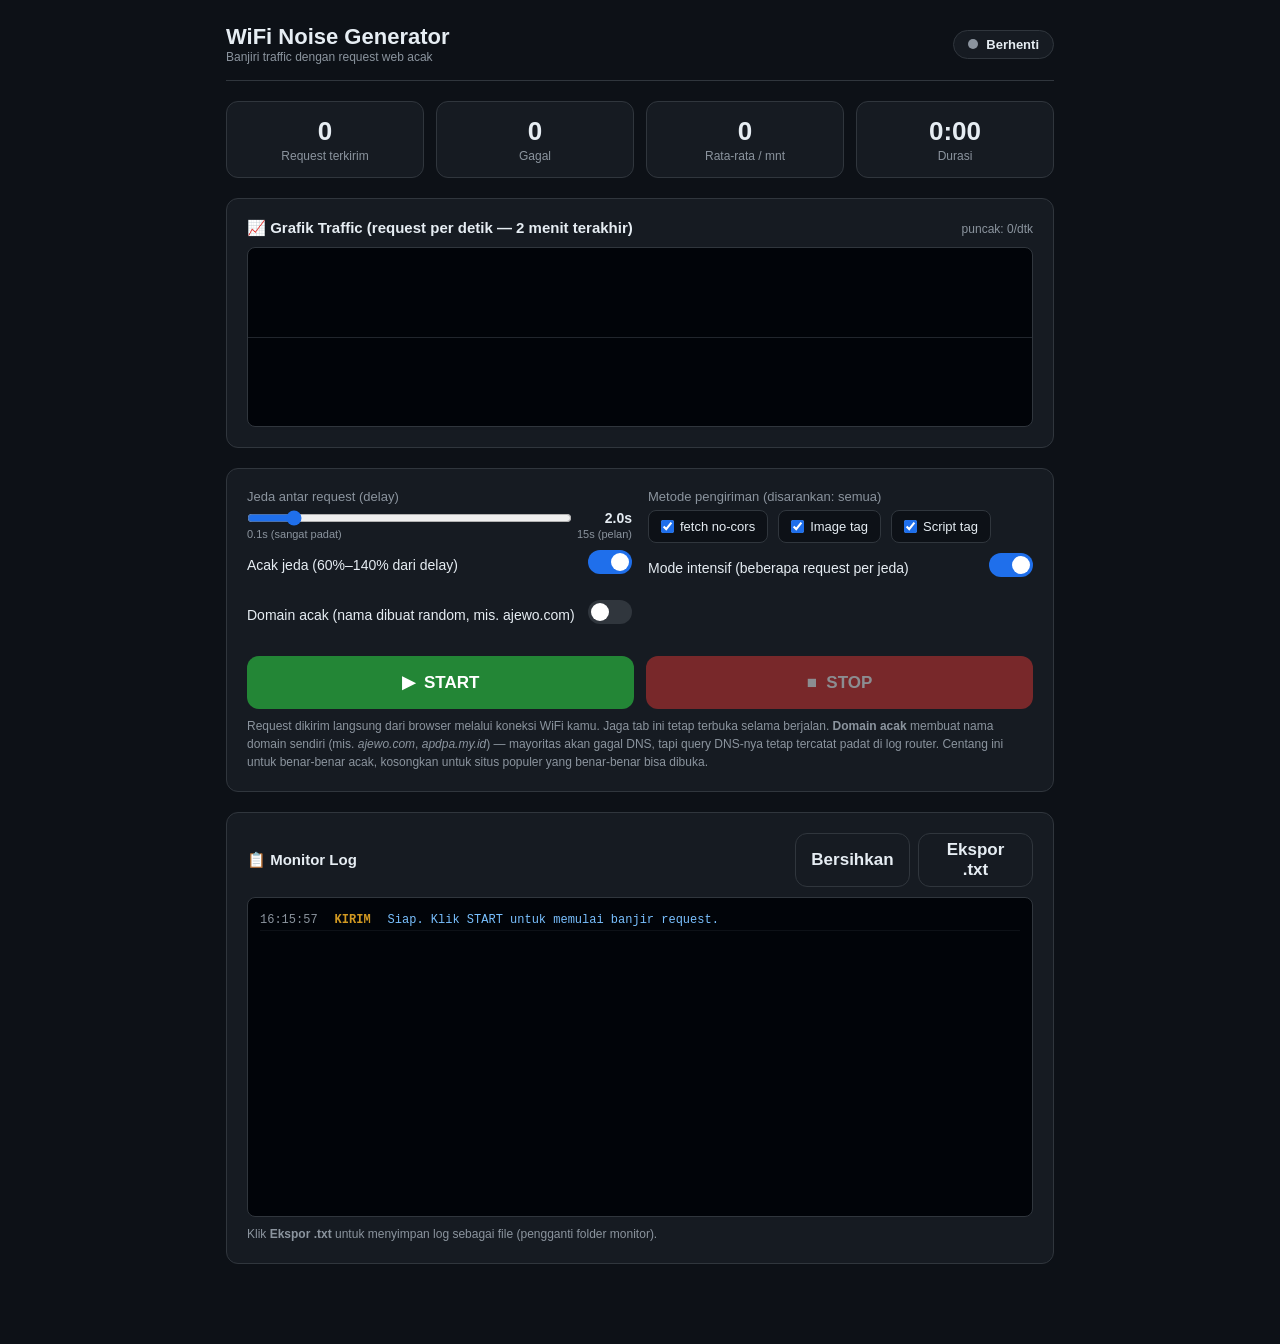
<file: wifi-noise/index.html>
<!DOCTYPE html>
<html lang="id">
<head>
<meta charset="UTF-8">
<meta name="viewport" content="width=device-width, initial-scale=1.0">
<title>WiFi Noise Generator</title>
<style>
  :root {
    --bg: #0d1117;
    --panel: #161b22;
    --border: #30363d;
    --text: #e6edf3;
    --muted: #8b949e;
    --green: #238636;
    --red: #da3633;
    --blue: #1f6feb;
  }
  * { box-sizing: border-box; margin: 0; padding: 0; }
  body {
    font-family: -apple-system, BlinkMacSystemFont, "Segoe UI", Roboto, sans-serif;
    background: var(--bg);
    color: var(--text);
    min-height: 100vh;
  }
  .wrap { max-width: 860px; margin: 0 auto; padding: 24px 16px 60px; }
  header {
    display: flex; align-items: center; justify-content: space-between;
    padding-bottom: 16px; border-bottom: 1px solid var(--border); margin-bottom: 20px;
  }
  h1 { font-size: 22px; font-weight: 700; }
  h1 small { display: block; font-size: 12px; font-weight: 400; color: var(--muted); }
  .status-badge {
    display: inline-flex; align-items: center; gap: 8px;
    padding: 6px 14px; border-radius: 999px; font-size: 13px; font-weight: 600;
    border: 1px solid var(--border); background: var(--panel);
  }
  .dot { width: 10px; height: 10px; border-radius: 50%; background: var(--muted); }
  .dot.running { background: #3fb950; box-shadow: 0 0 8px #3fb950; animation: pulse 1.5s infinite; }
  @keyframes pulse { 0%,100% { opacity: 1; } 50% { opacity: .4; } }

  .card {
    background: var(--panel); border: 1px solid var(--border);
    border-radius: 12px; padding: 20px; margin-bottom: 20px;
  }
  .grid { display: grid; grid-template-columns: 1fr 1fr; gap: 16px; }
  @media (max-width: 600px) { .grid { grid-template-columns: 1fr; } }

  label { display: block; font-size: 13px; color: var(--muted); margin-bottom: 6px; }
  input[type=number], input[type=range] { width: 100%; }
  input[type=number] {
    background: var(--bg); border: 1px solid var(--border); color: var(--text);
    padding: 8px 10px; border-radius: 8px; font-size: 14px;
  }
  .range-row { display: flex; align-items: center; gap: 12px; }
  .range-row input[type=range] { flex: 1; accent-color: var(--blue); }
  .range-val { min-width: 48px; text-align: right; font-size: 14px; font-weight: 600; }
  .toggle-row { display: flex; align-items: center; justify-content: space-between; padding: 10px 0; }
  .toggle-row span { font-size: 14px; }
  .switch { position: relative; width: 44px; height: 24px; flex-shrink: 0; }
  .switch input { opacity: 0; width: 0; height: 0; }
  .slider { position: absolute; inset: 0; background: #30363d; border-radius: 999px; transition: .2s; cursor: pointer; }
  .slider::before { content: ""; position: absolute; width: 18px; height: 18px; left: 3px; top: 3px; background: #fff; border-radius: 50%; transition: .2s; }
  .switch input:checked + .slider { background: var(--blue); }
  .switch input:checked + .slider::before { transform: translateX(20px); }

  .chips { display: flex; gap: 10px; flex-wrap: wrap; margin-top: 6px; }
  .chips label {
    display: inline-flex; align-items: center; gap: 6px; margin: 0; padding: 8px 12px;
    border: 1px solid var(--border); border-radius: 8px; cursor: pointer; font-size: 13px;
    background: var(--bg); color: var(--text);
  }
  .chips input { accent-color: var(--blue); }

  .btn {
    width: 100%; padding: 16px; border: none; border-radius: 12px;
    font-size: 17px; font-weight: 700; cursor: pointer; transition: .15s; color: #fff;
  }
  .btn.start { background: var(--green); }
  .btn.start:hover { background: #2ea043; }
  .btn.stop { background: var(--red); }
  .btn.stop:hover { background: #f85149; }
  .btn:disabled { opacity: .5; cursor: not-allowed; }
  .btn-row { display: grid; grid-template-columns: 1fr 1fr; gap: 12px; }
  .btn.ghost { background: transparent; border: 1px solid var(--border); color: var(--text); font-weight: 600; padding: 12px; }
  .btn.ghost:hover { background: var(--bg); }

  .stats { display: grid; grid-template-columns: repeat(4, 1fr); gap: 12px; margin-bottom: 20px; }
  @media (max-width: 600px) { .stats { grid-template-columns: repeat(2, 1fr); } }
  .stat { background: var(--panel); border: 1px solid var(--border); border-radius: 12px; padding: 14px; text-align: center; }
  .stat .num { font-size: 26px; font-weight: 800; }
  .stat .lbl { font-size: 12px; color: var(--muted); margin-top: 2px; }

  .chart-head { display: flex; justify-content: space-between; align-items: baseline; margin-bottom: 10px; }
  .chart-head h2 { font-size: 15px; }
  .chart-head .peak { font-size: 12px; color: var(--muted); }
  .chart-box {
    background: #010409; border: 1px solid var(--border); border-radius: 8px;
    height: 180px; position: relative; overflow: hidden;
  }
  #chart { width: 100%; height: 100%; display: block; }
  .chart-mid {
    position: absolute; left: 0; right: 0; top: 50%; height: 1px;
    background: #21262d; pointer-events: none;
  }

  .log-head { display: flex; justify-content: space-between; align-items: center; margin-bottom: 10px; }
  .log-head h2 { font-size: 15px; }
  .log-box {
    background: #010409; border: 1px solid var(--border); border-radius: 8px;
    height: 320px; overflow-y: auto; padding: 12px; font-family: ui-monospace, Menlo, monospace; font-size: 12px;
  }
  .log-line { display: flex; gap: 8px; padding: 3px 0; border-bottom: 1px solid #0d1117; }
  .log-line .t { color: var(--muted); flex-shrink: 0; }
  .log-line .st { flex-shrink: 0; font-weight: 700; width: 54px; text-align: center; }
  .st.ok { color: #3fb950; } .st.fail { color: #f85149; } .st.ti { color: #d29922; }
  .log-line .u { color: #79c0ff; word-break: break-all; }
  .log-line .d { color: var(--muted); flex-shrink: 0; margin-left: auto; }
  .hint { font-size: 12px; color: var(--muted); margin-top: 8px; line-height: 1.5; }
</style>
</head>
<body>
<div class="wrap">
  <header>
    <h1>WiFi Noise Generator<small>Banjiri traffic dengan request web acak</small></h1>
    <div class="status-badge"><span class="dot" id="dot"></span><span id="statusText">Berhenti</span></div>
  </header>

  <div class="stats">
    <div class="stat"><div class="num" id="statSent">0</div><div class="lbl">Request terkirim</div></div>
    <div class="stat"><div class="num" id="statFail">0</div><div class="lbl">Gagal</div></div>
    <div class="stat"><div class="num" id="statRate">0</div><div class="lbl">Rata-rata / mnt</div></div>
    <div class="stat"><div class="num" id="statTime">0:00</div><div class="lbl">Durasi</div></div>
  </div>

  <div class="card">
    <div class="chart-head">
      <h2>📈 Grafik Traffic (request per detik — 2 menit terakhir)</h2>
      <span class="peak" id="chartPeak">puncak: 0/dtk</span>
    </div>
    <div class="chart-box"><div class="chart-mid"></div><canvas id="chart"></canvas></div>
  </div>

  <div class="card">
    <div class="grid">
      <div>
        <label>Jeda antar request (delay)</label>
        <div class="range-row">
          <input type="range" id="delayRange" min="0.1" max="15" step="0.1" value="2">
          <span class="range-val" id="delayVal">2.0s</span>
        </div>
        <div style="display:flex;justify-content:space-between;font-size:11px;color:var(--muted);margin-top:2px;">
          <span>0.1s (sangat padat)</span><span>15s (pelan)</span>
        </div>
        <div class="toggle-row">
          <span>Acak jeda (60%–140% dari delay)</span>
          <label class="switch"><input type="checkbox" id="randomDelay" checked><span class="slider"></span></label>
        </div>
        <div class="toggle-row">
          <span>Domain acak (nama dibuat random, mis. ajewo.com)</span>
          <label class="switch"><input type="checkbox" id="randomDomain"><span class="slider"></span></label>
        </div>
      </div>
      <div>
        <label>Metode pengiriman (disarankan: semua)</label>
        <div class="chips">
          <label><input type="checkbox" id="mFetch" checked> fetch no-cors</label>
          <label><input type="checkbox" id="mImage" checked> Image tag</label>
          <label><input type="checkbox" id="mScript" checked> Script tag</label>
        </div>
        <div class="toggle-row">
          <span>Mode intensif (beberapa request per jeda)</span>
          <label class="switch"><input type="checkbox" id="burst" checked><span class="slider"></span></label>
        </div>
      </div>
    </div>
    <div class="btn-row" style="margin-top:16px;">
      <button class="btn start" id="btnStart">▶ &nbsp;START</button>
      <button class="btn stop" id="btnStop" disabled>■ &nbsp;STOP</button>
    </div>
    <p class="hint">Request dikirim langsung dari browser melalui koneksi WiFi kamu. Jaga tab ini tetap terbuka selama berjalan. <b>Domain acak</b> membuat nama domain sendiri (mis. <i>ajewo.com</i>, <i>apdpa.my.id</i>) — mayoritas akan gagal DNS, tapi query DNS-nya tetap tercatat padat di log router. Centang ini untuk benar-benar acak, kosongkan untuk situs populer yang benar-benar bisa dibuka.</p>
  </div>

  <div class="card">
    <div class="log-head">
      <h2>📋 Monitor Log</h2>
      <div style="display:flex;gap:8px;">
        <button class="btn ghost" id="btnClear" style="padding:6px 14px;">Bersihkan</button>
        <button class="btn ghost" id="btnExport" style="padding:6px 14px;">Ekspor .txt</button>
      </div>
    </div>
    <div class="log-box" id="logBox"></div>
    <p class="hint">Klik <b>Ekspor .txt</b> untuk menyimpan log sebagai file (pengganti folder monitor).</p>
  </div>
</div>

<script>
const $ = (id) => document.getElementById(id);
const logBox = $('logBox');

const state = {
  running: false,
  delaySec: 2.0,
  randomDelay: true,
  randomDomain: false,
  methods: { fetch: true, image: true, script: true },
  burst: true,
  sent: 0, fail: 0,
  startTime: null,
  timers: [],
  rateWindow: []
};

const SITES = [
  'example.com','wikipedia.org','reddit.com','github.com','stackoverflow.com','medium.com',
  'cnn.com','bbc.com','nytimes.com','theguardian.com','techcrunch.com','wired.com','mozilla.org',
  'python.org','openai.com','quora.com','wikihow.com','lifehacker.com','howtogeek.com','dev.to',
  'digitalocean.com','cloudflare.com','nginx.org','apache.org','google.com','bing.com','yahoo.com',
  'duckduckgo.com','youtube.com','vimeo.com','dailymotion.com','soundcloud.com','spotify.com',
  'archive.org','gutenberg.org','khanacademy.org','coursera.org','udemy.com','codecademy.com',
  'freecodecamp.org','w3schools.com','developer.mozilla.org','npmjs.com','pypi.org','nodejs.org',
  'laravel.com','vuejs.org','reactjs.org','angular.io','apple.com','microsoft.com','netflix.com',
  'imdb.com','wordpress.com','blogger.com','tumblr.com','pinterest.com','linkedin.com','whatsapp.com',
  'telegram.org','discord.com','twitch.tv','amazon.com','ebay.com','alibaba.com','flipkart.com'
];

const WORDS = ['article','blog','news','about','contact','privacy','search','forum','wiki','help','api',
  'docs','download','login','terms','products','services','faq','guide','tutorial','review','best','top',
  'category','tags','profile','settings','archive','page','index','home','post','feed','community',
  'events','careers','support','status','explore','discover','featured','recent','popular','login',
  'register','cart','shop','store','offers','deals','2023','2024','2025','update','changelog','newsletter'];

const rand = (a) => a[Math.floor(Math.random() * a.length)];
const randInt = (m, x) => Math.floor(Math.random() * (x - m + 1)) + m;

const VOWELS = 'aeiou';
const CONSONANTS = 'bcdfghjklmnpqrstvwxyz';
const TLDs = ['com','net','org','io','co','id','my.id','xyz','info','biz','online','site','web','tech','dev','me','cc','tv','store','blog'];

function randLetters(len) {
  let s = '';
  for (let i = 0; i < len; i++) s += 'abcdefghijklmnopqrstuvwxyz'[randInt(0, 25)];
  return s;
}

function randPronounceable() {
  const len = randInt(3, 5);
  let s = '';
  for (let i = 0; i < len; i++) {
    s += (i % 2 === 0) ? CONSONANTS[randInt(0, CONSONANTS.length - 1)]
                      : VOWELS[randInt(0, VOWELS.length - 1)];
  }
  return s;
}

function randDomain() {
  const name = Math.random() < 0.5 ? randLetters(randInt(4, 7)) : randPronounceable();
  return name + '.' + rand(TLDs);
}

function randomPath() {
  const n = randInt(1, 4), p = [];
  for (let i = 0; i < n; i++) p.push(rand(WORDS));
  return '/' + p.join('/');
}

function randomUrl() {
  const host = state.randomDomain ? randDomain() : rand(SITES);
  return 'https://' + host + randomPath();
}

function addLog(kind, url, extra) {
  const now = new Date().toTimeString().slice(0, 8);
  const line = document.createElement('div');
  line.className = 'log-line';
  let st = '', stClass = '';
  if (kind === 'ok') { st = 'OK'; stClass = 'st ok'; }
  else if (kind === 'fail') { st = 'GAGAL'; stClass = 'st fail'; }
  else { st = 'KIRIM'; stClass = 'st ti'; }
  line.innerHTML = `<span class="t">${now}</span><span class="${stClass}">${st}</span><span class="u">${url}</span><span class="d">${extra || ''}</span>`;
  logBox.appendChild(line);
  if (logBox.children.length > 1000) logBox.removeChild(logBox.firstChild);
  logBox.scrollTop = logBox.scrollHeight;
}

function fireMethod(method, url) {
  if (method === 'fetch') {
    fetch(url, { mode: 'no-cors', credentials: 'omit', cache: 'no-store' })
      .catch(() => {});
  } else if (method === 'image') {
    const img = new Image();
    img.referrerPolicy = 'no-referrer';
    img.src = url;
  } else if (method === 'script') {
    const s = document.createElement('script');
    s.src = url;
    s.async = true;
    s.onerror = () => {};
    (document.head || document.documentElement).appendChild(s);
    setTimeout(() => { try { s.remove(); } catch(e) {} }, 10000);
  }
}

function sendOne(url) {
  const active = [];
  if (state.methods.fetch) active.push('fetch');
  if (state.methods.image) active.push('image');
  if (state.methods.script) active.push('script');
  if (!active.length) return;

  const m = rand(active);
  fireMethod(m, url);
  state.sent++;
  state.rateWindow.push(Date.now());
  chartBump();
  addLog('ok', `[${m}] ${url}`, '');
  updateStats();
}

function nextTick() {
  if (!state.running) return;
  const url = randomUrl();
  if (state.burst) {
    const n = randInt(2, 4);
    for (let i = 0; i < n; i++) {
      setTimeout(() => sendOne(randomUrl()), i * randInt(60, 180));
    }
  } else {
    sendOne(url);
  }
  const base = state.delaySec * 1000;
  const d = state.randomDelay ? Math.round(base * randInt(60, 140) / 100) : base;
  state.timers.push(setTimeout(nextTick, Math.max(100, d)));
  if (state.timers.length > 50) { clearTimeout(state.timers.shift()); }
}

function updateStats() {
  $('statSent').textContent = state.sent;
  $('statFail').textContent = state.fail;
  const now = Date.now();
  state.rateWindow = state.rateWindow.filter(t => now - t < 60000);
  $('statRate').textContent = state.rateWindow.length;
  if (state.startTime) {
    const s = Math.floor((now - state.startTime) / 1000);
    const mm = String(Math.floor(s / 60)).padStart(2, '0');
    const ss = String(s % 60).padStart(2, '0');
    $('statTime').textContent = `${mm}:${ss}`;
  }
}

const BUCKET_MS = 1000;
const KEEP_BUCKETS = 120;
const chart = { buckets: [], peak: 0 };

function chartBump() {
  const now = Date.now();
  if (!chart.buckets.length) chart.buckets.push({ t: now, c: 0 });
  let last = chart.buckets[chart.buckets.length - 1];
  while (now - last.t >= BUCKET_MS) {
    chart.buckets.push({ t: last.t + BUCKET_MS, c: 0 });
    last = chart.buckets[chart.buckets.length - 1];
  }
  last.c++;
  if (last.c > chart.peak) chart.peak = last.c;
  const cutoff = now - KEEP_BUCKETS * BUCKET_MS;
  while (chart.buckets.length && chart.buckets[0].t < cutoff) chart.buckets.shift();
}

function drawChart() {
  const canvas = $('chart');
  const dpr = window.devicePixelRatio || 1;
  const w = canvas.clientWidth * dpr;
  const h = canvas.clientHeight * dpr;
  if (canvas.width !== w) canvas.width = w;
  if (canvas.height !== h) canvas.height = h;
  const ctx = canvas.getContext('2d');
  ctx.clearRect(0, 0, w, h);

  const n = chart.buckets.length;
  $('chartPeak').textContent = 'puncak: ' + chart.peak + '/dtk';

  if (!n) return;
  const max = Math.max(chart.peak, 1);
  const pad = 2 * dpr;
  const bw = w / KEEP_BUCKETS;
  const cw = Math.max(1, bw - pad);

  for (let i = 0; i < n; i++) {
    const v = chart.buckets[i].c;
    if (!v) continue;
    const bh = Math.max(2 * dpr, (v / max) * (h - 8 * dpr));
    const x = w - (n - i) * bw;
    const y = h - bh;
    ctx.fillStyle = state.running ? '#3fb950' : '#8b949e';
    ctx.fillRect(x, y, cw, bh);
  }

  ctx.fillStyle = 'rgba(139,148,158,0.5)';
  ctx.font = (10 * dpr) + 'px sans-serif';
  ctx.fillText(max + '/dtk', 4 * dpr, 12 * dpr);
}

function start() {
  state.delaySec = parseFloat($('delayRange').value);
  state.randomDelay = $('randomDelay').checked;
  state.randomDomain = $('randomDomain').checked;
  state.burst = $('burst').checked;
  state.methods = {
    fetch: $('mFetch').checked,
    image: $('mImage').checked,
    script: $('mScript').checked
  };
  if (!state.methods.fetch && !state.methods.image && !state.methods.script) {
    alert('Pilih minimal satu metode pengiriman.');
    return;
  }
  state.running = true;
  state.startTime = Date.now();
  $('btnStart').disabled = true;
  $('btnStop').disabled = false;
  $('dot').classList.add('running');
  $('statusText').textContent = 'Berjalan';
  addLog('send', 'Worker dimulai. Delay=' + state.delaySec + 's, Burst=' + (state.burst ? 'ON' : 'OFF'));
  nextTick();
}

function stop() {
  state.running = false;
  while (state.timers.length) clearTimeout(state.timers.pop());
  $('btnStart').disabled = false;
  $('btnStop').disabled = true;
  $('dot').classList.remove('running');
  $('statusText').textContent = 'Berhenti';
  addLog('send', 'Worker dihentikan.');
}

$('btnStart').addEventListener('click', start);
$('btnStop').addEventListener('click', stop);

$('delayRange').addEventListener('input', (e) => {
  $('delayVal').textContent = parseFloat(e.target.value).toFixed(1) + 's';
});

$('btnClear').addEventListener('click', () => { logBox.innerHTML = ''; });

$('btnExport').addEventListener('click', () => {
  const lines = Array.from(logBox.querySelectorAll('.log-line')).map(l => l.innerText);
  const header = `WiFi Noise Log — ${new Date().toLocaleString()} — Total request: ${state.sent} (gagal ${state.fail})\n`;
  const blob = new Blob([header + lines.join('\n')], { type: 'text/plain' });
  const a = document.createElement('a');
  a.href = URL.createObjectURL(blob);
  a.download = `wifi-noise-log-${Date.now()}.txt`;
  a.click();
  URL.revokeObjectURL(a.href);
});

setInterval(() => { updateStats(); drawChart(); }, 1000);
addLog('send', 'Siap. Klik START untuk memulai banjir request.');
</script>
</body>
</html>
</file>
